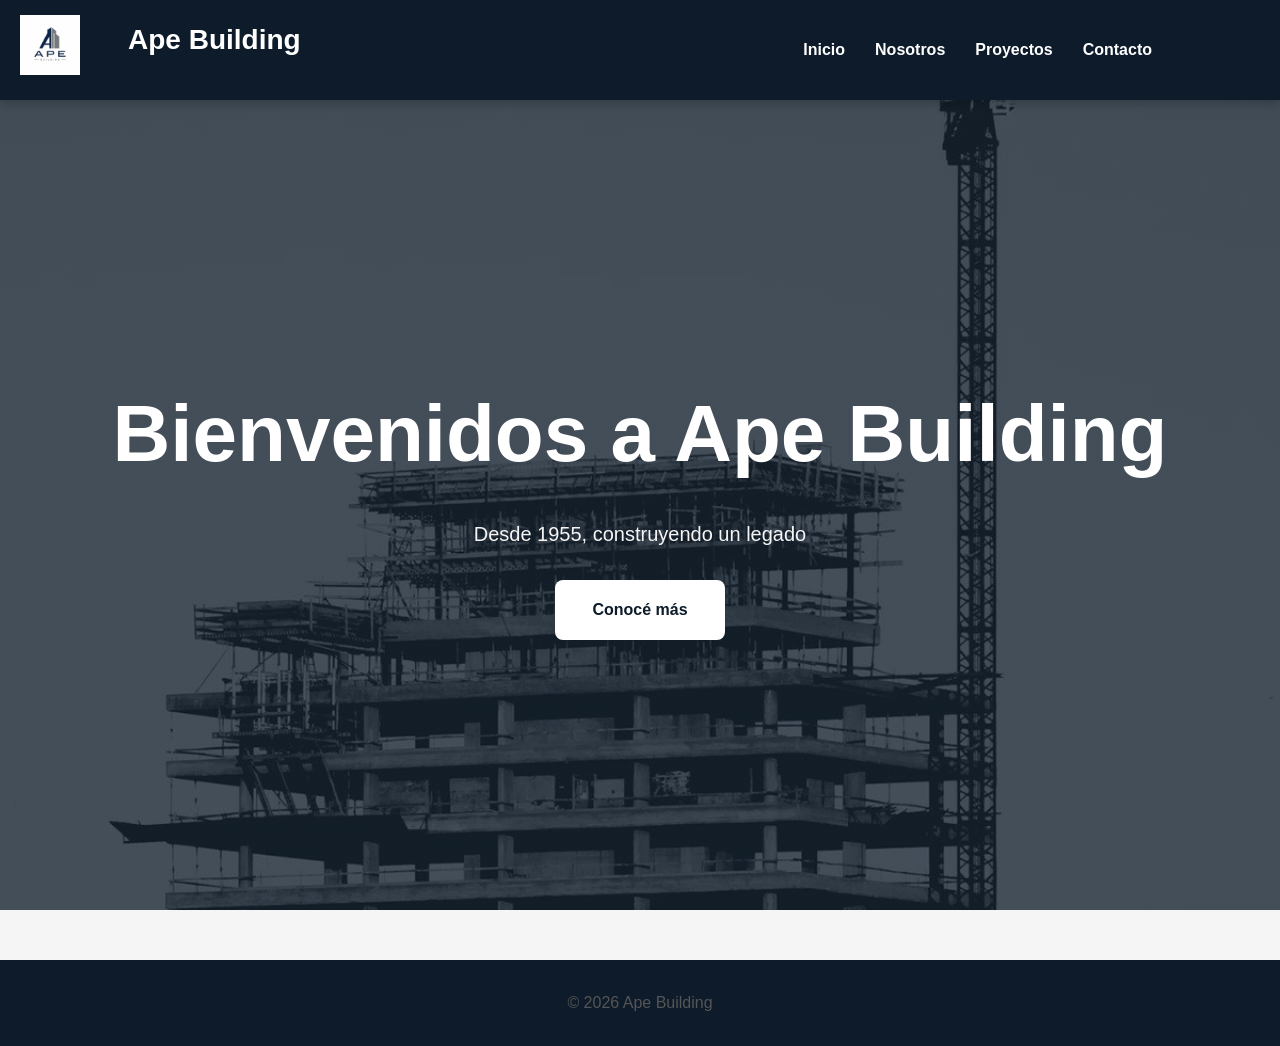
<file: index.html>
<!DOCTYPE html>
<html lang="es">
<head>
    <meta charset="UTF-8">
    <meta name="viewport" content="width=device-width, initial-scale=1.0">
    <title>Ape Building</title>
    <!-- conexion a css -->
    <link rel="stylesheet" href="css/style.css">
</head>

<body>
    <header>
        <h1>Ape Building</h1>
            <div class="logo">
    <img src="img/logo.webp" alt="APE Building Logo">
  </div>
            <nav>
            <ul>
                <li><a href="index.html">Inicio</a></li>
                <li><a href="html/nosotros.html">Nosotros</a></li>
                <li><a href="html/proyectos.html">Proyectos</a></li>
                <li><a href="html/contacto.html">Contacto</a></li>
            </ul>
        </nav>
    </header>
<main>
 <!-- HERO -->
    <section class="hero" id="inicio">
        <h2>Bienvenidos a Ape Building</h2>
        <p>Desde 1955, construyendo un legado</p>
        <!-- BOTÓN QUE LLEVA A OTRA PÁGINA -->
        <a href="html/nosotros.html" class="boton">Conocé más</a>
    </section>
</main>
    <footer>
        <p>© 2026 Ape Building</p>
    </footer>

</body>
</html>
</file>
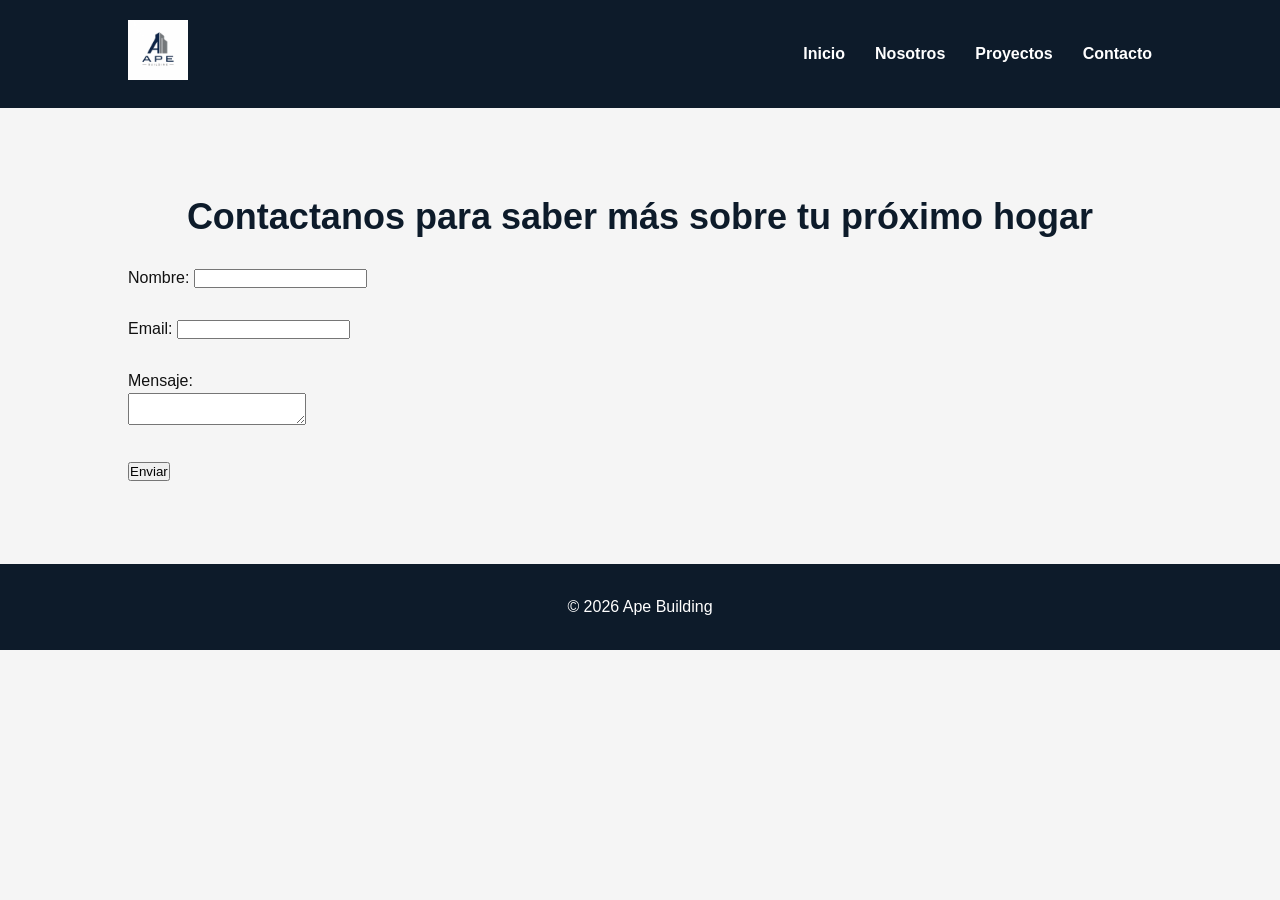
<file: html/contacto.html>
<!DOCTYPE html>
<html lang="es">
<head>
    <meta charset="UTF-8">
    <title>Ape Building - Contacto</title>
    <link rel="stylesheet" href="../css/general.css">
</head>

<body>
   <header>
    <div class="logo">
        <a href="../index.html"> <img src="../img/logo.webp" alt="APE Building Logo">
        </a>
    </div>
    <nav>
        <ul>
            <li><a href="../index.html">Inicio</a></li>
            <li><a href="nosotros.html">Nosotros</a></li>
            <li><a href="proyectos.html">Proyectos</a></li>
            <li><a href="contacto.html">Contacto</a></li>
        </ul>
    </nav>
</header>

    <main>
        <section>
            <h2>Contactanos para saber más sobre tu próximo hogar</h2>
            <form>
                <label>Nombre:</label>
                <input type="text" name="nombre"><br><br>

                <label>Email:</label>
                <input type="email" name="email"><br><br>

                <label>Mensaje:</label><br>
                <textarea name="mensaje"></textarea><br><br>

                <button type="submit">Enviar</button>
            </form>
        </section>
    </main>

    <footer>
        <p>© 2026 Ape Building</p>
    </footer>

</body>
</html>
</file>
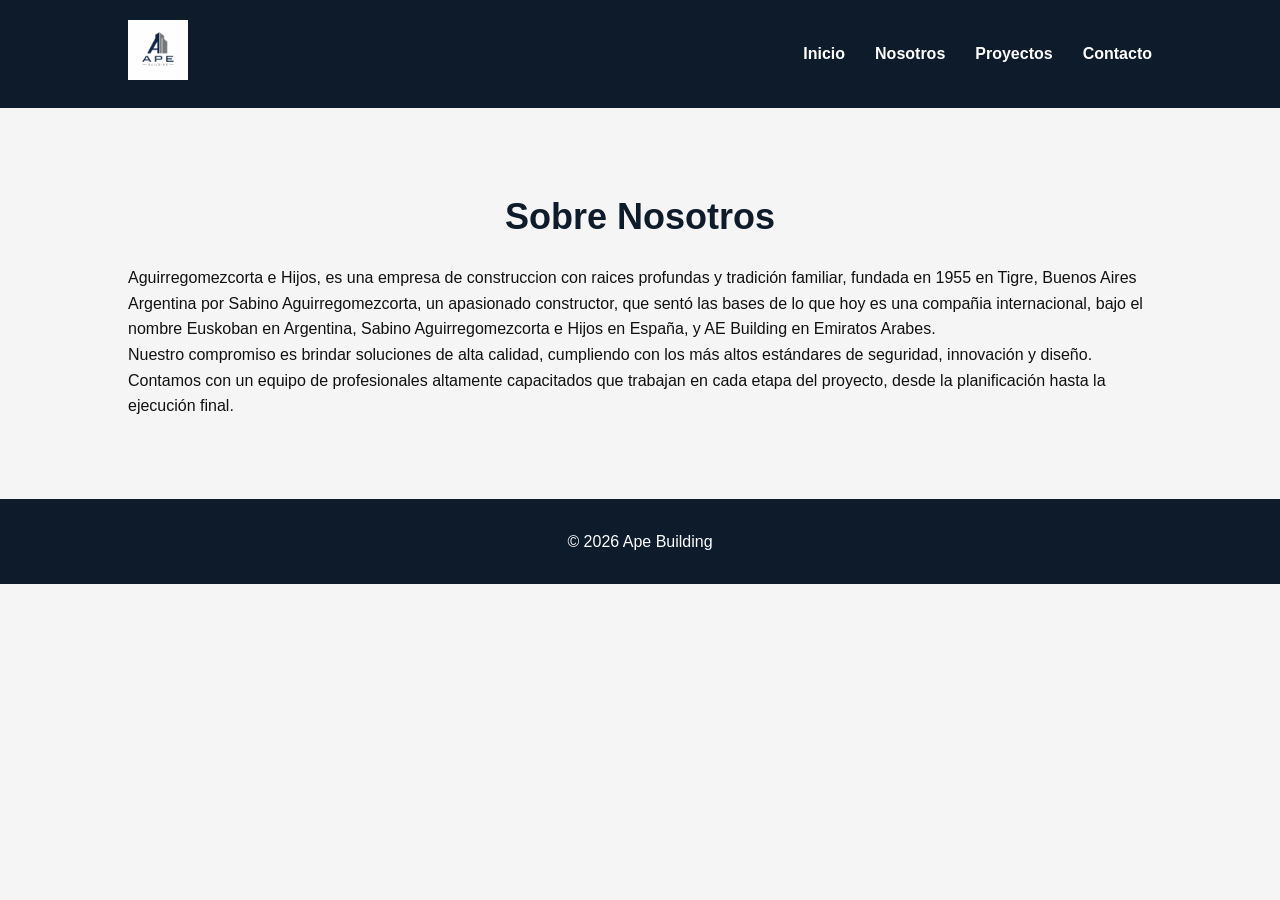
<file: html/nosotros.html>
<!DOCTYPE html>
<html lang="es">
<head>
  <meta charset="UTF-8">
  <meta name="viewport" content="width=device-width, initial-scale=1.0">
  <title>Nosotros - Ape Building</title>
  <!-- conexion a css -->
 <link rel="stylesheet" href="../css/general.css">
</head>

<body>
<header>
    <div class="logo">
        <a href="../index.html"> <img src="../img/logo.webp" alt="APE Building Logo">
        </a>
    </div>
    <nav>
        <ul>
            <li><a href="../index.html">Inicio</a></li>
            <li><a href="nosotros.html">Nosotros</a></li>
            <li><a href="proyectos.html">Proyectos</a></li>
            <li><a href="contacto.html">Contacto</a></li>
        </ul>
    </nav>
</header>
  
<main>
  <section>
    <div class="container">
      <h2>Sobre Nosotros</h2>

      <p>
       Aguirregomezcorta e Hijos, es una empresa de construccion con raices profundas y tradición familiar, fundada en 1955 en Tigre, Buenos Aires Argentina por Sabino Aguirregomezcorta, un  apasionado constructor, que sentó las bases de lo que hoy es una compañia internacional, bajo el nombre Euskoban en Argentina, Sabino Aguirregomezcorta e Hijos en España, y AE Building en Emiratos Arabes.
      </p>

      <p>
        Nuestro compromiso es brindar soluciones de alta calidad, cumpliendo con los más altos 
        estándares de seguridad, innovación y diseño.
      </p>

      <p>
        Contamos con un equipo de profesionales altamente capacitados que trabajan en cada etapa 
        del proyecto, desde la planificación hasta la ejecución final.
      </p>

    </div>
  </section>
</main>

<footer>
  <p>© 2026 Ape Building</p>
</footer>

</body>
</html>
</file>
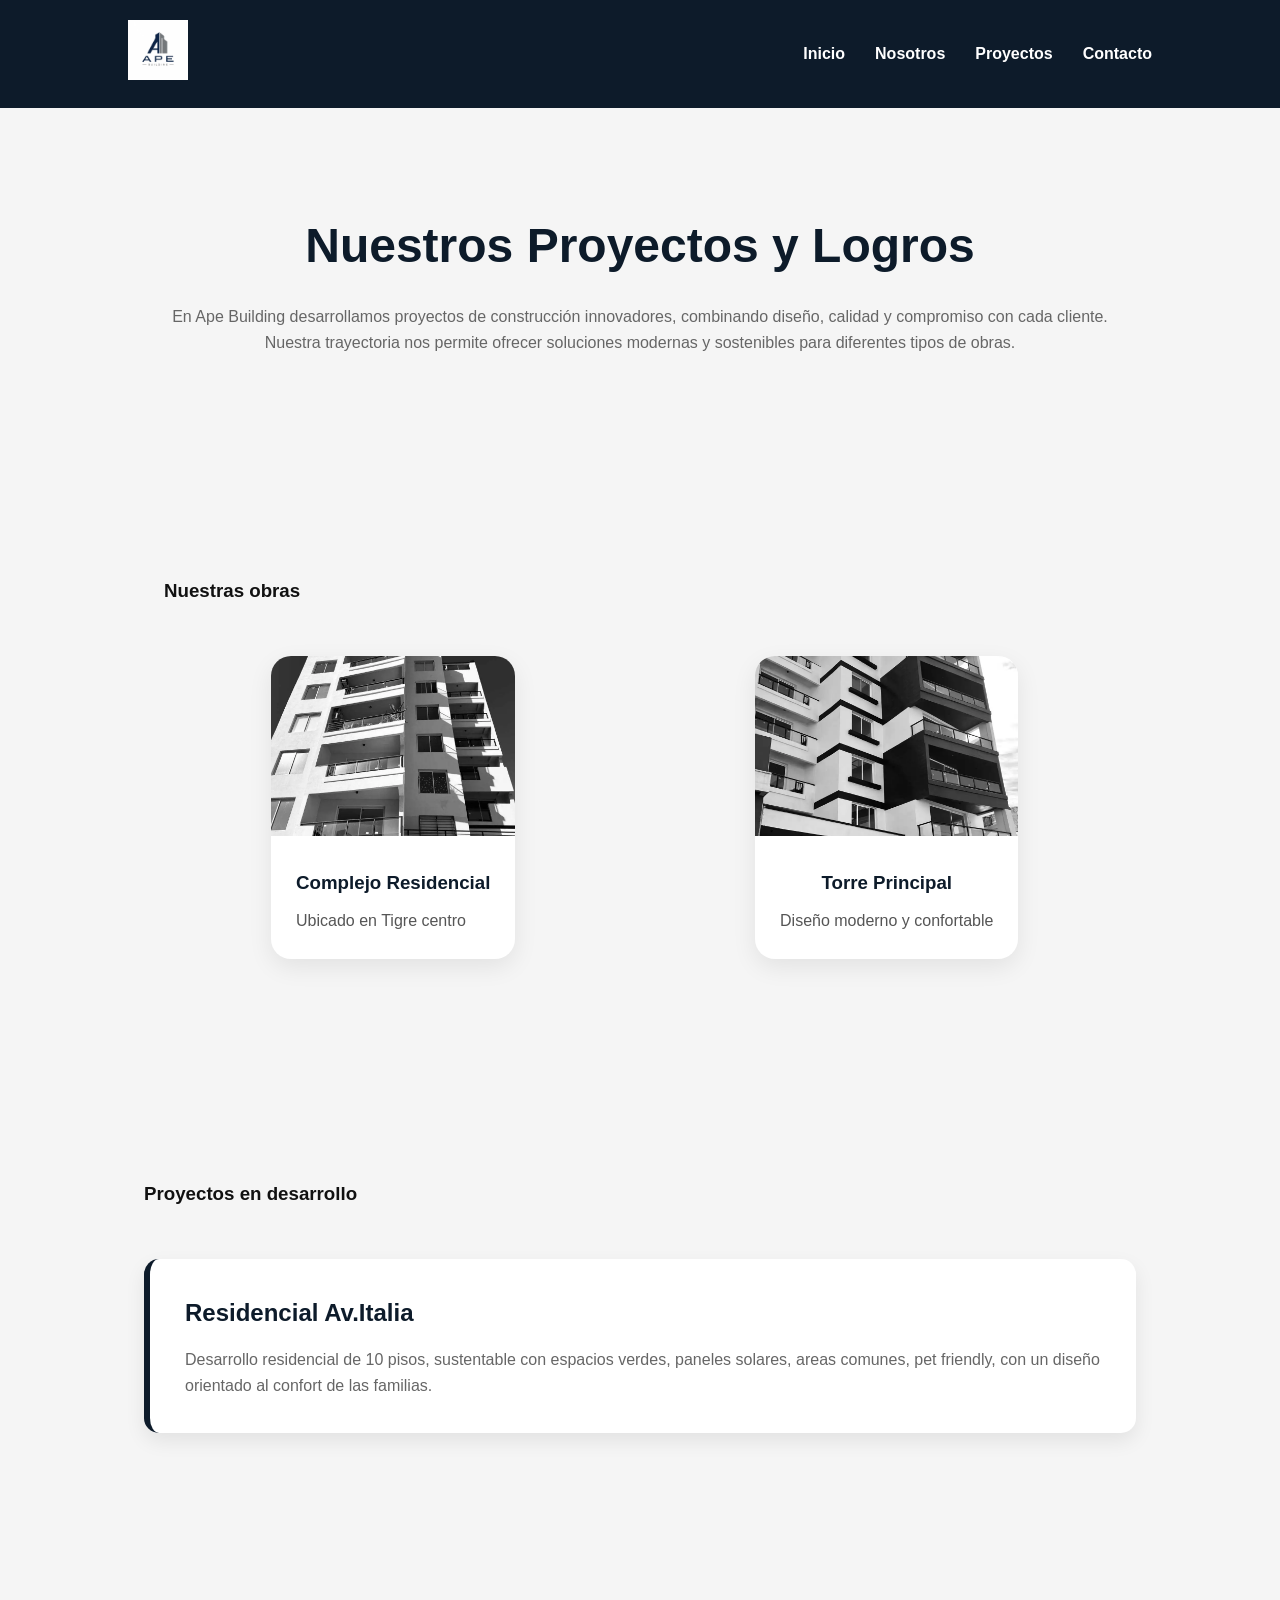
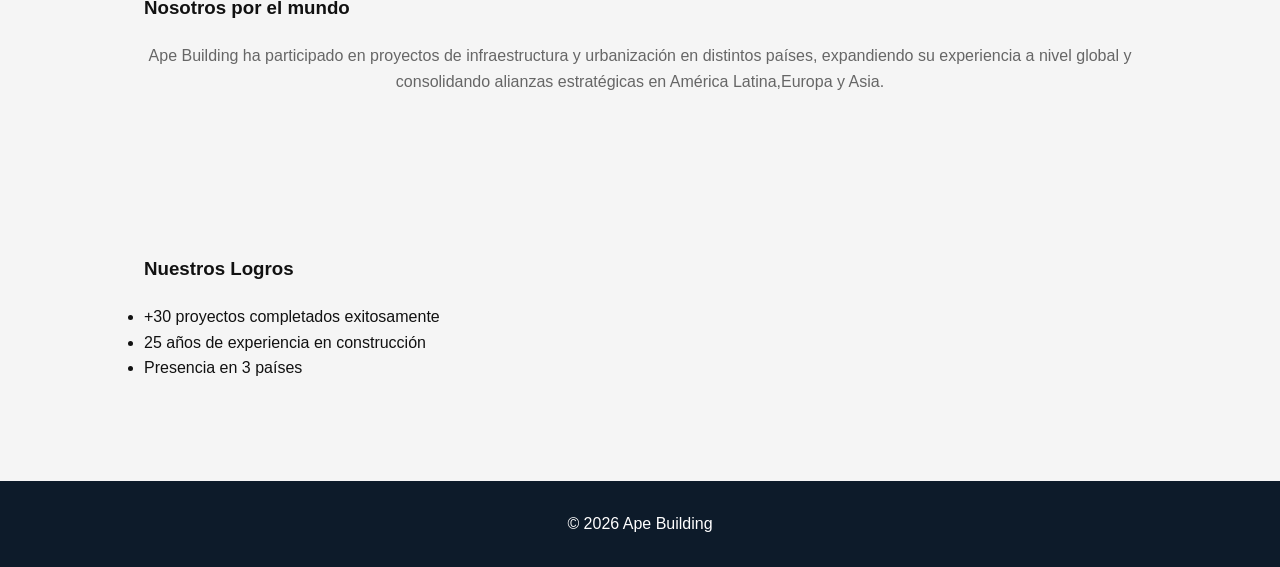
<file: html/proyectos.html>
<!DOCTYPE html>
<html lang="es">
<head>
    <meta charset="UTF-8">
    <meta name="viewport" content="width=device-width, initial-scale=1.0">
    <title>Proyectos</title>
    <!-- conexion a css -->
<link rel="stylesheet" href="../css/general.css">
<link rel="stylesheet" href="../css/proyectos.css">
</head>
<body>

    <header>
    <div class="logo">
        <a href="../index.html"> <img src="../img/logo.webp" alt="APE Building Logo">
        </a>
    </div>
    <nav>
        <ul>
            <li><a href="../index.html">Inicio</a></li>
            <li><a href="nosotros.html">Nosotros</a></li>
            <li><a href="proyectos.html">Proyectos</a></li>
            <li><a href="contacto.html">Contacto</a></li>
        </ul>
    </nav>
</header>
    <main>
        <section>
            <h2>Nuestros Proyectos y Logros</h2>
            <p>
            En Ape Building desarrollamos proyectos de construcción innovadores, 
            combinando diseño, calidad y compromiso con cada cliente. 
            Nuestra trayectoria nos permite ofrecer soluciones modernas y sostenibles 
            para diferentes tipos de obras.
        </p>
        </section>
        <section>
                
                <!-- PROYECTOS -->
    <section class="proyectos" id="proyectos">
<h3>Nuestras obras</h3>
<div class="grid-proyectos">
            <div class="card">
                <img src="../img/proyecto1.webp" alt="Proyecto 1">
                <div class="card-content">
                    <h3>Complejo Residencial</h3>
                    <p>Ubicado en Tigre centro</p>
                </div>
            </div>
            <div class="card">
                <img src="../img/proyecto2.webp" alt="Proyecto 2">
                <div class="card-content">
                    <h3>Torre Principal</h3>
                    <p>Diseño moderno y confortable</p>
                </div>
            </div>
        </div>
    </section>
        </section>
<section>
                <h3>Proyectos en desarrollo</h3>
                <article>
            <h4>Residencial Av.Italia</h4>
            <p>
                Desarrollo residencial de 10 pisos, sustentable con espacios verdes, paneles solares, areas comunes,
                pet friendly, con un diseño orientado al confort de las familias.
            </p>
        </article>
</section>
 <section>
        <h3>Nosotros por el mundo</h3>
        <p>
            Ape Building ha participado en proyectos de infraestructura y urbanización 
            en distintos países, expandiendo su experiencia a nivel global y consolidando 
            alianzas estratégicas en América Latina,Europa y Asia.
        </p>
    </section>
    <section>
                <h3>Nuestros Logros</h3>
                <ul>
            <li>+30 proyectos completados exitosamente</li>
            <li>25 años de experiencia en construcción</li>
            <li>Presencia en 3 países</li>
            </ul>
        </section>
    </main>

    <footer>
        <p>© 2026 Ape Building</p>
    </footer>

</body>
</html>
</file>
<file: css/style.css>
/* =========================
   RESET
========================= */
* {
    margin: 0;
    padding: 0;
    box-sizing: border-box;
}

/* =========================
   VARIABLES
========================= */
:root {
    --azul-marino: #0d1b2a;
    --azul-secundario: #1b263b;
    --gris-claro: #f5f5f5;
    --gris-medio: #c7c7c7;
    --gris-oscuro: #555;
    --blanco: #ffffff;
    --negro: #111111;
}

/* =========================
   GENERAL
========================= */
html {
    scroll-behavior: smooth;
}

body {
    font-family: Arial, Helvetica, sans-serif;
    background-color: var(--gris-claro);
    color: var(--negro);
    line-height: 1.6;
}

section {
    padding: 80px 10%;
}

h1, h2, h3 {
    margin-bottom: 20px;
}

h2 {
    font-size: 36px;
    color: var(--azul-marino);
    text-align: center;
}

p {
    color: var(--gris-oscuro);
    font-size: 16px;
}

/* =========================
   HEADER
========================= */
header {
    background-color: var(--azul-marino);
    color: var(--blanco);
    display: flex;
    justify-content: space-between;
    align-items: center;
    padding: 20px 10%;
    position: sticky;
    top: 0;
    z-index: 1000;
    box-shadow: 0 4px 10px rgba(0,0,0,0.2);
}
header {
  position: relative;
  height: 100px;
}

.logo {
  position: absolute;
  top: 15px;
  left: 20px;
}

.logo img {
  height: 60px;
}
header h1 {
    font-size: 28px;
    color: var(--blanco);
}

nav ul {
    display: flex;
    list-style: none;
    gap: 30px;
}

nav a {
    color: var(--blanco);
    text-decoration: none;
    font-weight: bold;
    transition: 0.3s;
}

nav a:hover {
    color: var(--gris-medio);
}

/* =========================
   HERO
========================= */
.hero {
    height: 90vh;
    background: linear-gradient(rgba(13,27,42,0.75), rgba(13,27,42,0.75)),
                url('../img/hero.jpg') center/cover no-repeat;
    display: flex;
    flex-direction: column;
    justify-content: center;
    align-items: center;
    text-align: center;
    padding: 20px;
    color: var(--blanco);
}

.hero h2 {
    color: var(--blanco);
    font-size: 80px;
}

.hero p {
    color: var(--gris-claro);
    font-size: 20px;
    margin-bottom: 30px;
}

/* =========================
   BOTONES
========================= */
.boton {
    background-color: var(--blanco);
    color: var(--azul-marino);
    padding: 15px 35px;
    border-radius: 8px;
    text-decoration: none;
    font-weight: bold;
    transition: 0.3s;
    border: 2px solid transparent;
}

.boton:hover {
    background-color: transparent;
    color: var(--blanco);
    border: 2px solid var(--blanco);
}

/* =========================
   PROYECTOS
========================= */
.proyectos {
    background-color: var(--blanco);
}
.proyectos p {
    font-size: 35px;
    line-height: 1.8;
}

.grid-proyectos {
    display: grid;
    grid-template-columns: repeat(auto-fit, minmax(280px, 1fr));
    gap: 30px;
    margin-top: 40px;
}

.card {
    background-color: var(--gris-claro);
    border-radius: 12px;
    overflow: hidden;
    box-shadow: 0 8px 20px rgba(0,0,0,0.08);
    transition: transform 0.3s;
}

.card:hover {
    transform: translateY(-8px);
}

.card img {
    width: 100%;
    height: 220px;
    object-fit: cover;
}

.card-content {
    padding: 20px;
}

.card h3 {
    color: var(--azul-marino);
}

.card p {
    color: var(--gris-oscuro);
}

/* =========================
   NOSOTROS
========================= */
.nosotros {
    background-color: var(--gris-claro);
    display: flex;
    align-items: center;
    gap: 50px;
}

.nosotros img {
    width: 50%;
    border-radius: 12px;
}

.nosotros-texto {
    flex: 1;
}

.nosotros h2 {
    text-align: left;
}

/* =========================
   CONTACTO
========================= */
.contacto {
    background-color: var(--blanco);
}

form {
    max-width: 700px;
    margin: auto;
    display: flex;
    flex-direction: column;
    gap: 20px;
}

input,
textarea {
    padding: 15px;
    border: 1px solid var(--gris-medio);
    border-radius: 8px;
    font-size: 16px;
}

textarea {
    resize: none;
    height: 150px;
}

button {
    background-color: var(--azul-marino);
    color: var(--blanco);
    border: none;
    padding: 15px;
    border-radius: 8px;
    cursor: pointer;
    font-weight: bold;
    transition: 0.3s;
}

button:hover {
    background-color: var(--azul-secundario);
}

/* =========================
   FOOTER
========================= */
footer {
    background-color: var(--azul-marino);
    color: var(--blanco);
    text-align: center;
    padding: 30px;
    margin-top: 50px;
}

/* =========================
   RESPONSIVE
========================= */
@media (max-width: 768px) {

    header {
        flex-direction: column;
        gap: 20px;
    }

    nav ul {
        flex-direction: column;
        text-align: center;
    }

    .hero h2 {
        font-size: 38px;
    }

    .hero p {
        font-size: 18px;
    }

    .nosotros {
        flex-direction: column;
    }

    .nosotros img {
        width: 100%;
    }

    h2 {
        text-shadow: 2px 2px 10px rgba(0,0,0,0.5);
        font-size: 28px;
    }
    }
</file>
<file: css/general.css>
/* =========================
   RESET
========================= */
* {
    margin: 0;
    padding: 0;
    box-sizing: border-box;
}

/* =========================
   VARIABLES
========================= */
:root {
    --azul-marino: #0d1b2a;
    --azul-secundario: #1b263b;
    --gris-claro: #f5f5f5;
    --gris-medio: #c7c7c7;
    --gris-oscuro: #555;
    --blanco: #ffffff;
    --negro: #111111;
}

/* =========================
   GENERAL
========================= */
html {
    scroll-behavior: smooth;
}

body {
    font-family: Arial, Helvetica, sans-serif;
    background-color: var(--gris-claro);
    color: var(--negro);
    line-height: 1.6;
}

section {
    padding: 80px 10%;
}

h1, h2, h3 {
    margin-bottom: 20px;
}

h2 {
    font-size: 36px;
    color: var(--azul-marino);
    text-align: center;
}

/* =========================
   HEADER
========================= */
header {
    background-color: var(--azul-marino);
    color: var(--blanco);
    display: flex;
    justify-content: space-between;
    align-items: center;
    padding: 20px 10%;
    position: sticky;
    top: 0;
    z-index: 1000;
}

.logo img {
    height: 60px;
}

nav ul {
    display: flex;
    list-style: none;
    gap: 30px;
}

nav a {
    color: var(--blanco);
    text-decoration: none;
    font-weight: bold;
}

nav a:hover {
    color: var(--gris-medio);
}

/* =========================
   FOOTER
========================= */
footer {
    background-color: var(--azul-marino);
    color: var(--blanco);
    text-align: center;
    padding: 30px;
}

/* =========================
   RESPONSIVE
========================= */
@media (max-width: 768px) {
    header {
        flex-direction: column;
        gap: 20px;
    }

    nav ul {
        flex-direction: column;
        text-align: center;
    }
    }
</file>
<file: css/proyectos.css>
/* =========================
   PAGINA PROYECTOS
========================= */

main{
    max-width:1400px;
    margin:auto;
    padding:20px;
}

/* TITULOS */

main h2{
    text-align:center;
    font-size:3rem;
    color:var(--azul-marino);
    margin-bottom:20px;
}

main p{
    text-align:center;
    color:#666;
}

/* =========================
   SECCION PROYECTOS
========================= */

.proyectos{
    padding:60px 20px;
}

/* GRID */

.grid-proyectos{
    display:grid;
    grid-template-columns:repeat(auto-fit,minmax(320px,1fr));
    gap:35px;
    margin-top:50px;
}

/* TARJETAS */

.card{
    background:white;
    border-radius:20px;
    overflow:hidden;
    box-shadow:0 8px 25px rgba(0,0,0,.08);
    transition:.4s;
    max-width:420px;
    margin:auto;
}

.card:hover{
    transform:translateY(-10px);
    box-shadow:0 15px 35px rgba(0,0,0,.15);
}

/* IMAGENES */

.card img{
    width:100%;
    height:180px;
    object-fit:cover;
    transition:.5s;
}

.card:hover img{
    transform:scale(1.05);
}

/* CONTENIDO */

.card-content{
    padding:25px;
}

.card-content h3{
    color:var(--azul-marino);
    margin-bottom:10px;
    text-align:center;
}

.card-content p{
    text-align:left;
    color:#555;
}

/* =========================
   PROYECTOS EN DESARROLLO
========================= */

article{
    background:white;
    padding:35px;
    margin-top:50px;
    border-left:6px solid var(--azul-marino);
    border-radius:15px;
    box-shadow:0 8px 20px rgba(0,0,0,.08);
}

article h4{
    color:var(--azul-marino);
    margin-bottom:15px;
    font-size:1.5rem;
}

article p{
    text-align:left;
}

/* =========================
   LOGROS
========================= */
.logros{
    max-width:800px;
    margin:40px auto;
    list-style:none;
}

.logros li{
    background:white;
    padding:20px;
    margin-bottom:15px;
    border-radius:12px;
    box-shadow:0 5px 15px rgba(0,0,0,.07);
    transition:.3s;
}

.logros li:hover{
    transform:translateX(10px);
}


/* =========================
   RESPONSIVE
========================= */

@media(max-width:768px){

    main h2{
        font-size:2.2rem;
    }

    .grid-proyectos{
        grid-template-columns:1fr;
    }

    .card{
        max-width:100%;
    }

    nav ul{
        gap:15px;
    }
}
</file>
